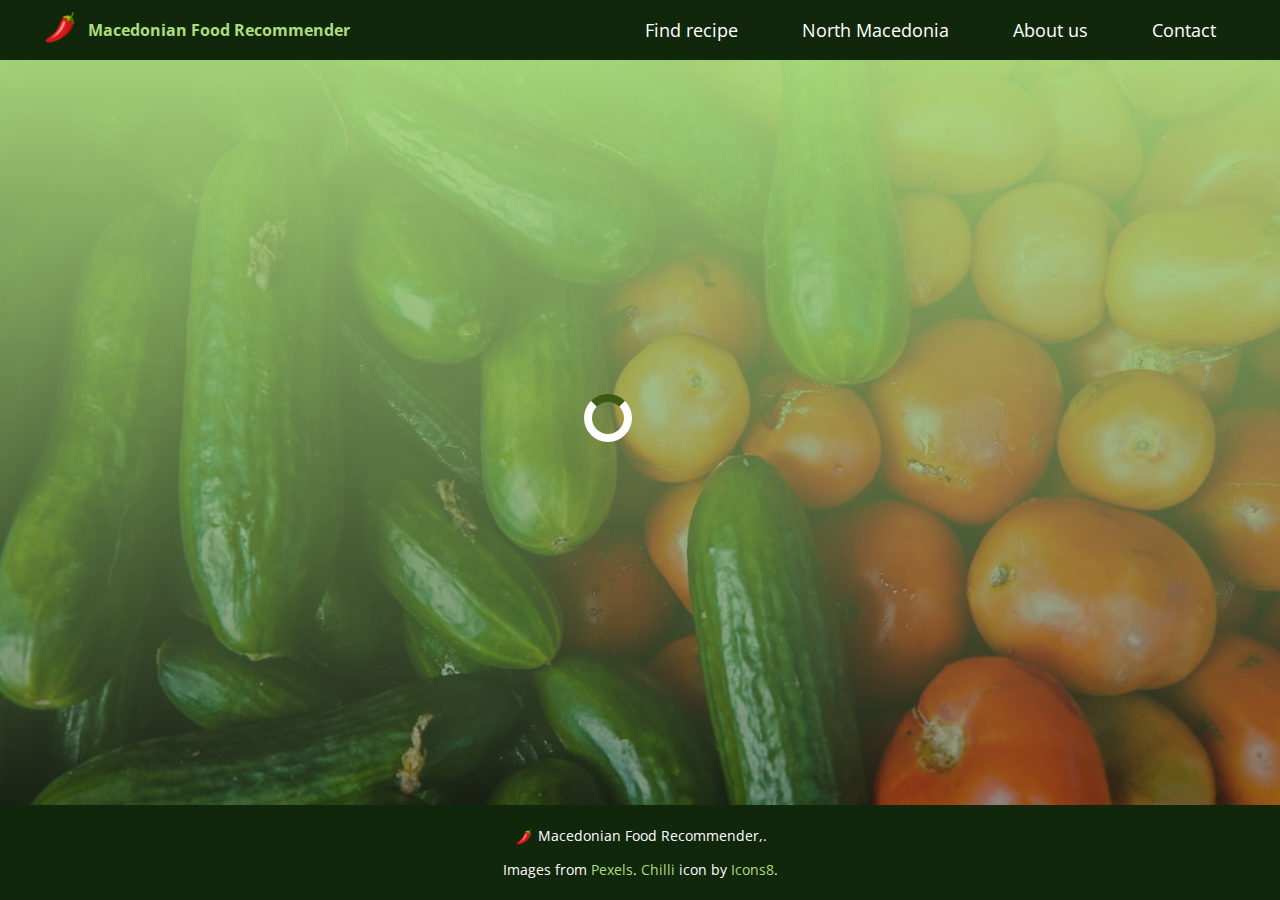
<file: index.html>
<!DOCTYPE html>
<html lang="en">
    <head>
        <!-- Sets the page's character encoding -->
        <meta charset="UTF-8">
        <!-- Sets viewport to 100% of the viewport width and zoom level to default (1.0) -->
        <meta name="viewport" content="width=device-width, initial-scale=1.0">
        <!-- The name of the author of the page (my name) -->
        <meta name="author" content="Kristina Todevska">
        <!-- Stylesheets -->
        <link rel="stylesheet" href="assets/css/normalize.css">
        <link rel="stylesheet" href="assets/css/style.css">
        <!-- Favicon -->
        <link rel="apple-touch-icon" sizes="76x76" href="assets/favicon/apple-touch-icon.png">
        <link rel="icon" type="image/png" sizes="32x32" href="assets/favicon/favicon-32x32.png">
        <link rel="icon" type="image/png" sizes="16x16" href="assets/favicon/favicon-16x16.png">
        <link rel="manifest" href="assets/favicon/site.webmanifest">
        <link rel="mask-icon" href="assets/favicon/safari-pinned-tab.svg" color="#addd7f">
        <link rel="shortcut icon" href="assets/favicon/favicon.ico">
        <meta name="msapplication-TileColor" content="#addd7f">
        <meta name="msapplication-config" content="assets/favicon/browserconfig.xml">
        <meta name="theme-color" content="#addd7f">    
        <!-- Scripts -->
        <script src="assets/js/index.js" type="module"></script>
        <!-- Link to Google fonts -->
        <link rel="preconnect" href="https://fonts.googleapis.com">
        <link rel="preconnect" href="https://fonts.gstatic.com" crossorigin>
        <link href="https://fonts.googleapis.com/css2?family=Open+Sans:ital,wght@0,400;0,700;1,400;1,700&display=swap" rel="stylesheet">
        <title>Macedonian Food Recommender | Recommending you what dishes and desserts to eat and what beverages to drink from North Macedonia</title>
    </head>
    <body id="startpage">
        <header>
            <!-- I nested the <img> elements in a <p> element as according to recommendations in lectures -->
            <!-- I didn't use the <picture> element here since there is no need to load different sizes of the image since it's very small -->
            <!-- The <h1> represents the main content and name of the site and there is only one per page -->
            <a href="index.html" title="Home" class="header">
                <p><img src="assets/img/logo.png" width="40" height="40" alt="Macedonian Food Recommender chilli icon logo"></p>
                <h1>Macedonian Food Recommender</h1>
            </a>
            <!-- The <nav> element is used for the links that represents the global navigation -->
            <nav id="main-menu">
                <ul>
                    <li><a href="pages/find-recipe.html" title="Find recipe">Find recipe</a></li>
                    <li><a href="pages/north-macedonia.html" title="About North Macedonia">North Macedonia</a></li>
                    <li><a href="pages/about.html" title="About us">About us</a></li>
                    <li><a href="pages/contact.html" title="Contact us">Contact</a></li>
                </ul>
            </nav>
        </header>
        <!-- I used the <main> element since this section represents the main content of the page -->
        <main>
            <!-- I used the generic <section> element to indicate that this is a "chapter" of the page -->
            <section id="recipes" class="show-random-recipe">
                <span class="spinner"></span>
            </section>
        </main>
        <!-- The <footer> element is placed within the body tag to apply to the whole page -->
        <footer id="footer">
            <p class="footer-logo"><img src="assets/img/logo.png" width="20" height="20" alt="Macedonian Food Recommender chilli icon logo"> Macedonian Food Recommender, <span id="current-year"></span>.</p>
            <p>Images from 
                <a target="_blank" href="https://www.pexels.com/">Pexels</a>. 
                <a target="_blank" href="https://icons8.com/icon/kQs5iqwxfvbp/hot-pepper">Chilli</a> icon by <a target="_blank" href="https://icons8.com">Icons8</a>.
            </p>
        </footer>
    </body>
</html>
</file>
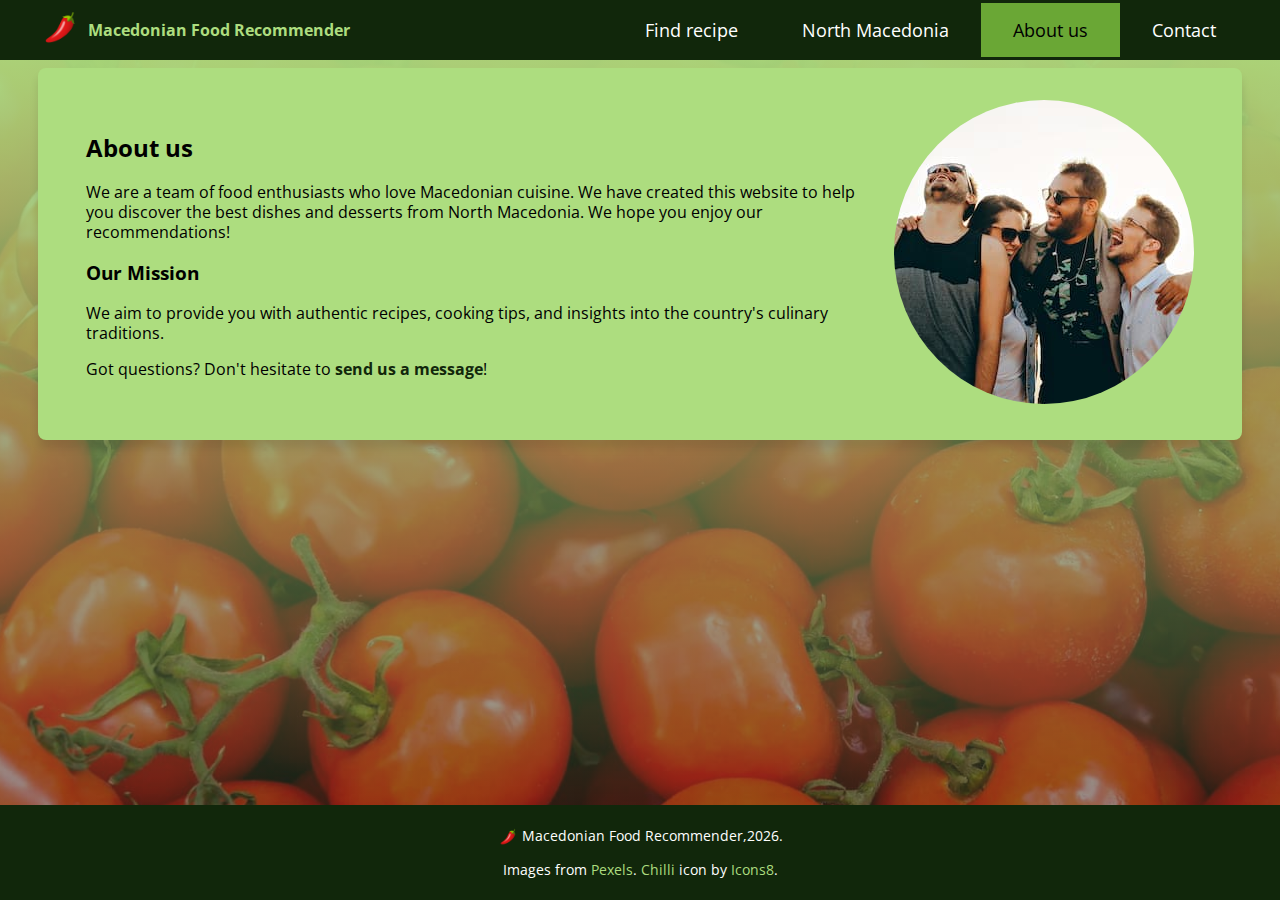
<file: pages/about.html>
<!DOCTYPE html>
<!-- The value of the lang attribute sets the page language to English -->
<html lang="en">
    <head>
        <!-- Set the character encoding to UTF-8 -->
        <meta charset="UTF-8">
        <!-- Sets viewport to 100% of the viewport width and zoom level to default (1.0) -->
        <meta name="viewport" content="width=device-width, initial-scale=1.0">
        <!-- The name of the author of the page (my name) -->
        <meta name="author" content="Kristina Todevska">
        <!-- Stylesheets -->
        <link rel="stylesheet" href="../assets/css/normalize.css">
        <link rel="stylesheet" href="../assets/css/style.css">
        <!-- Favicon -->
        <link rel="apple-touch-icon" sizes="76x76" href="../assets/favicon/apple-touch-icon.png">
        <link rel="icon" type="image/png" sizes="32x32" href="../assets/favicon/favicon-32x32.png">
        <link rel="icon" type="image/png" sizes="16x16" href="../assets/favicon/favicon-16x16.png">
        <link rel="manifest" href="../assets/favicon/site.webmanifest">
        <link rel="mask-icon" href="../assets/favicon/safari-pinned-tab.svg" color="#addd7f">
        <link rel="shortcut icon" href="../assets/favicon/favicon.ico">
        <meta name="msapplication-TileColor" content="#addd7f">
        <meta name="msapplication-config" content="../assets/favicon/browserconfig.xml">
        <meta name="theme-color" content="#addd7f">    
        <!-- Scripts -->
        <script src="../assets/js/index.js" type="module"></script>
        <!-- Link to Google fonts -->
        <link rel="preconnect" href="https://fonts.googleapis.com">
        <link rel="preconnect" href="https://fonts.gstatic.com" crossorigin>
        <link href="https://fonts.googleapis.com/css2?family=Open+Sans:ital,wght@0,400;0,700;1,400;1,700&display=swap" rel="stylesheet">
        <title>Macedonian Food Recommender | Recommending you what dishes and desserts to eat and what beverages to drink from North Macedonia</title>
    </head>
    <body id="about-us">
        <header>
            <!-- I nested the <img> elements in a <p> element as according to recommendations in lectures -->
            <!-- I didn't use the <picture> element here since there is no need to load different sizes of the image since it's very small -->
            <!-- The <h1> represents the main content and name of the site and there is only one per page -->
            <a href="../index.html" title="Home" class="header">
                <p><img src="../assets/img/logo.png" width="40" height="40" alt="Macedonian Food Recommender chilli icon logo"></p>
                <h1>Macedonian Food Recommender</h1>
            </a>
            <!-- The <nav> element is used for the links that represents the global navigation -->
            <nav id="main-menu">
                <ul>
                    <li><a href="find-recipe.html" title="Find recipe">Find recipe</a></li>
                    <li><a href="north-macedonia.html" title="About North Macedonia">North Macedonia</a></li>
                    <li><a href="about.html" title="About us" class="active">About us</a></li>
                    <li><a href="contact.html" title="Contact us">Contact</a></li>
                </ul>
            </nav>
        </header>
        <!-- I used the <main> element since this section represents the main content of the page -->
        <main>
            <!-- I used the generic <section> element to indicate that this is a "chapter" of the page -->
            <section class="aside">
                <article>
                    <h2>About us</h2>
                    <p>We are a team of food enthusiasts who love Macedonian cuisine. We have created this website to help you discover the best dishes and desserts from North Macedonia. We hope you enjoy our recommendations!</p>
                    <h3>Our Mission</h3>
                    <p>We aim to provide you with authentic recipes, cooking tips, and insights into the country's culinary traditions. </p>
                    <p>Got questions? Don't hesitate to <a href="contact.html" title="Contact us" class="bold">send us a message</a>!</p>
                </article>
                <aside>
                    <picture>
                        <source srcset="../assets/img/about-us_300x304.jpg" media="(min-width: 1200px)">
                        <img src="../assets/img/about-us_150x152.jpg" alt="Our team of four people smiling outside wearing sunglasses" width="150" height="152">
                    </picture>
                </aside>
            </section>
        </main>
        <!-- The <footer> element is placed within the body tag to apply to the whole page -->
        <footer id="footer">
            <p class="footer-logo"><img src="../assets/img/logo.png" width="20" height="20" alt="Macedonian Food Recommender chilli icon logo"> Macedonian Food Recommender, <span id="current-year"></span>.</p>
            <p>Images from 
                <a target="_blank" href="https://www.pexels.com/">Pexels</a>. 
                <a target="_blank" href="https://icons8.com/icon/kQs5iqwxfvbp/hot-pepper">Chilli</a> icon by <a target="_blank" href="https://icons8.com">Icons8</a>.
            </p>
        </footer>
    </body>
</html>
</file>
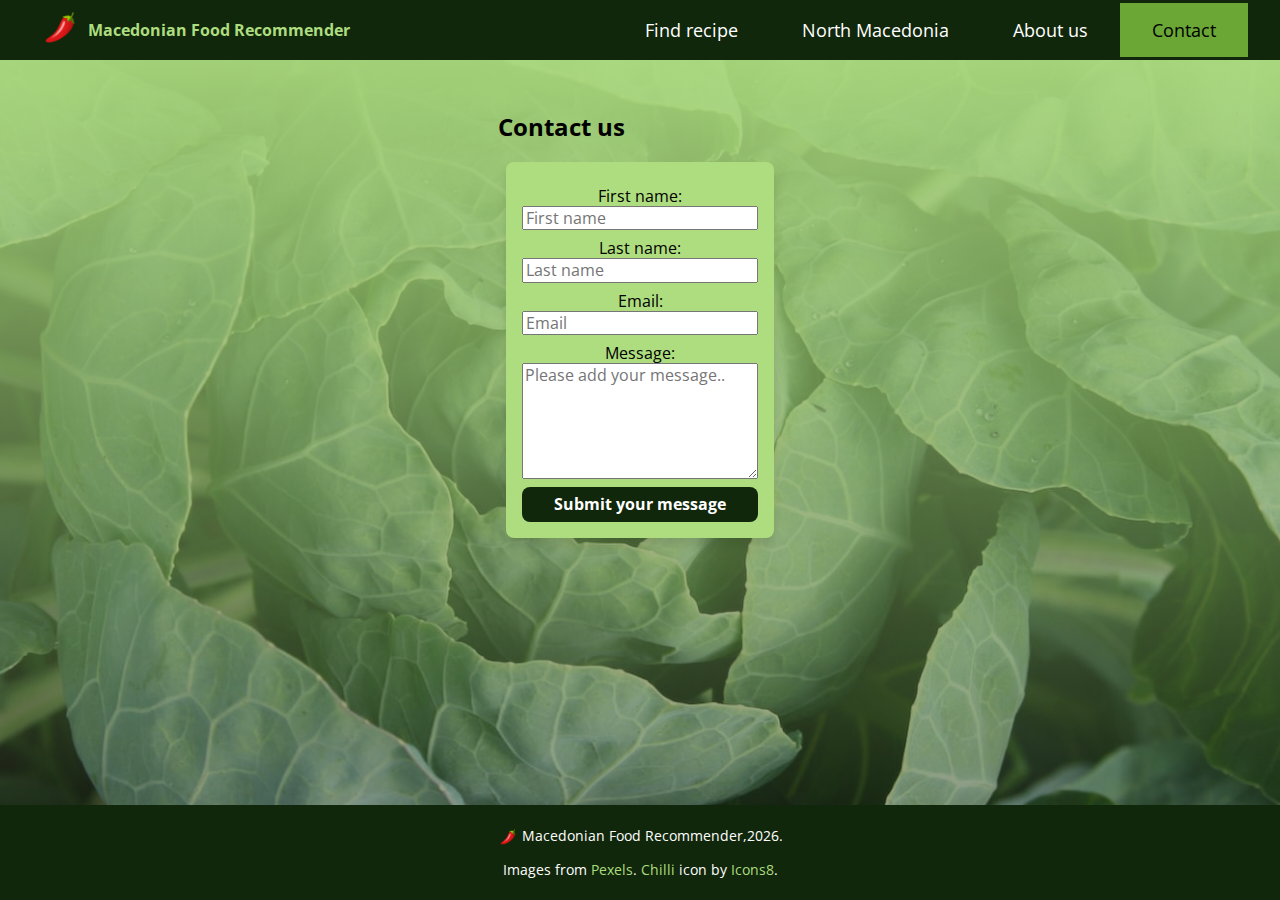
<file: pages/contact.html>
<!DOCTYPE html>
<!-- The value of the lang attribute sets the page language to English -->
<html lang="en">
    <head>
        <!-- Set the character encoding to UTF-8 -->
        <meta charset="UTF-8">
        <!-- Sets viewport to 100% of the viewport width and zoom level to default (1.0) -->
        <meta name="viewport" content="width=device-width, initial-scale=1.0">
        <!-- The name of the author of the page (my name) -->
        <meta name="author" content="Kristina Todevska">
        <!-- Stylesheets -->
        <link rel="stylesheet" href="../assets/css/normalize.css">
        <link rel="stylesheet" href="../assets/css/style.css">
        <!-- Favicon -->
        <link rel="apple-touch-icon" sizes="76x76" href="../assets/favicon/apple-touch-icon.png">
        <link rel="icon" type="image/png" sizes="32x32" href="../assets/favicon/favicon-32x32.png">
        <link rel="icon" type="image/png" sizes="16x16" href="../assets/favicon/favicon-16x16.png">
        <link rel="manifest" href="../assets/favicon/site.webmanifest">
        <link rel="mask-icon" href="../assets/favicon/safari-pinned-tab.svg" color="#addd7f">
        <link rel="shortcut icon" href="../assets/favicon/favicon.ico">
        <meta name="msapplication-TileColor" content="#addd7f">
        <meta name="msapplication-config" content="../assets/favicon/browserconfig.xml">
        <meta name="theme-color" content="#addd7f">    
        <!-- Scripts -->
        <script src="../assets/js/index.js" type="module"></script>
        <!-- Link to Google fonts -->
        <link rel="preconnect" href="https://fonts.googleapis.com">
        <link rel="preconnect" href="https://fonts.gstatic.com" crossorigin>
        <link href="https://fonts.googleapis.com/css2?family=Open+Sans:ital,wght@0,400;0,700;1,400;1,700&display=swap" rel="stylesheet">
        <title>Macedonian Food Recommender | Recommending you what dishes and desserts to eat and what beverages to drink from North Macedonia</title>
    </head>
    <body id="contact-us">
        <header>
            <!-- I nested the <img> elements in a <p> element as according to recommendations in lectures -->
            <!-- I didn't use the <picture> element here since there is no need to load different sizes of the image since it's very small -->
            <!-- The <h1> represents the main content and name of the site and there is only one per page -->
            <a href="../index.html" title="Home" class="header">
                <p><img src="../assets/img/logo.png" width="40" height="40" alt="Macedonian Food Recommender chilli icon logo"></p>
                <h1>Macedonian Food Recommender</h1>
            </a>
            <!-- The <nav> element is used for the links that represents the global navigation -->
            <nav id="main-menu">
                <ul>
                    <li><a href="find-recipe.html" title="Find recipe">Find recipe</a></li>
                    <li><a href="north-macedonia.html" title="About North Macedonia">North Macedonia</a></li>
                    <li><a href="about.html" title="About us">About us</a></li>
                    <li><a href="contact.html" title="Contact us" class="active">Contact</a></li>
                </ul>
            </nav>
        </header>
        <!-- I used the <main> element since this section represents the main content of the page -->
        <main>
        <!-- I used the generic <section> element to indicate that this is a "chapter" of the page -->
            <section>
                <h2>Contact us</h2>
                <form id="contact-form" action="mailto:kristina.todevska.1694@student.uu.se" method="post">
                    <label for="firstName">First name:</label>
                    <input type="text" id="firstName" name="firstName" placeholder="First name" required>
                    <label for="lastName">Last name:</label>
                    <input type="text" id="lastName" name="lastName" placeholder="Last name" required>
                    <label for="email">Email:</label>
                    <input type="email" id="email" name="email" placeholder="Email" required>
                    <label for="message">Message:</label>
                    <textarea id="message" name="message" rows="6" placeholder="Please add your message.." required></textarea>
                    <button type="submit">Submit your message</button>
                </form>
            </section>
        </main>
        <!-- The <footer> element is placed within the body tag to apply to the whole page -->
        <footer id="footer">
            <p class="footer-logo"><img src="../assets/img/logo.png" width="20" height="20" alt="Macedonian Food Recommender chilli icon logo"> Macedonian Food Recommender, <span id="current-year"></span>.</p>
            <p>Images from 
                <a target="_blank" href="https://www.pexels.com/">Pexels</a>. 
                <a target="_blank" href="https://icons8.com/icon/kQs5iqwxfvbp/hot-pepper">Chilli</a> icon by <a target="_blank" href="https://icons8.com">Icons8</a>.
            </p>
        </footer>
    </body>
</html>
</file>
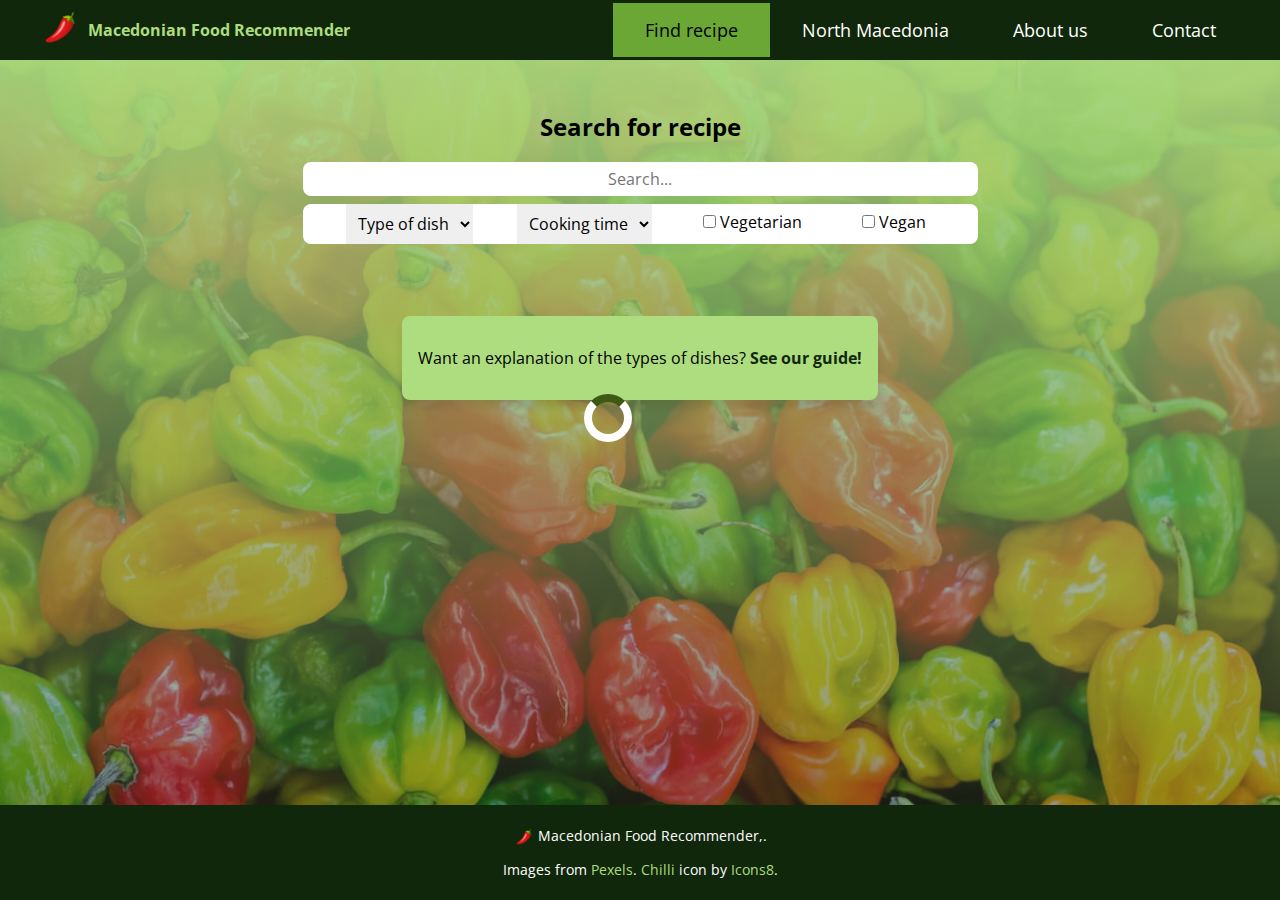
<file: pages/find-recipe.html>
<!DOCTYPE html>
<!-- The value of the lang attribute sets the page language to English -->
<html lang="en">
    <head>
        <!-- Set the character encoding to UTF-8 -->
        <meta charset="UTF-8">
        <!-- Sets viewport to 100% of the viewport width and zoom level to default (1.0) -->
        <meta name="viewport" content="width=device-width, initial-scale=1.0">
        <!-- The name of the author of the page (my name) -->
        <meta name="author" content="Kristina Todevska">
        <!-- Stylesheets -->
        <link rel="stylesheet" href="../assets/css/normalize.css">
        <link rel="stylesheet" href="../assets/css/style.css">
        <!-- Favicon -->
        <link rel="apple-touch-icon" sizes="76x76" href="../assets/favicon/apple-touch-icon.png">
        <link rel="icon" type="image/png" sizes="32x32" href="../assets/favicon/favicon-32x32.png">
        <link rel="icon" type="image/png" sizes="16x16" href="../assets/favicon/favicon-16x16.png">
        <link rel="manifest" href="../assets/favicon/site.webmanifest">
        <link rel="mask-icon" href="../assets/favicon/safari-pinned-tab.svg" color="#addd7f">
        <link rel="shortcut icon" href="../assets/favicon/favicon.ico">
        <meta name="msapplication-TileColor" content="#addd7f">
        <meta name="msapplication-config" content="../assets/favicon/browserconfig.xml">
        <meta name="theme-color" content="#addd7f">    
        <!-- Scripts -->
        <script src="../assets/js/index.js" type="module"></script>
        <!-- Link to Google fonts -->
        <link rel="preconnect" href="https://fonts.googleapis.com">
        <link rel="preconnect" href="https://fonts.gstatic.com" crossorigin>
        <link href="https://fonts.googleapis.com/css2?family=Open+Sans:ital,wght@0,400;0,700;1,400;1,700&display=swap" rel="stylesheet">
        <title>Macedonian Food Recommender | Recommending you what dishes and desserts to eat and what beverages to drink from North Macedonia</title>
    </head>
    <body id="find-recipe">
        <header>
            <!-- I nested the <img> elements in a <p> element as according to recommendations in lectures -->
            <!-- I didn't use the <picture> element here since there is no need to load different sizes of the image since it's very small -->
            <!-- The <h1> represents the main content and name of the site and there is only one per page -->
            <a href="../index.html" title="Home" class="header">
                <p><img src="../assets/img/logo.png" width="40" height="40" alt="Macedonian Food Recommender chilli icon logo"></p>
                <h1>Macedonian Food Recommender</h1>
            </a>
            <!-- The <nav> element is used for the links that represents the global navigation -->
            <nav id="main-menu">
                <ul>
                    <li><a href="find-recipe.html" title="Find recipe" class="active">Find recipe</a></li>
                    <li><a href="north-macedonia.html" title="About North Macedonia">North Macedonia</a></li>
                    <li><a href="about.html" title="About us">About us</a></li>
                    <li><a href="contact.html" title="Contact us">Contact</a></li>
                </ul>
            </nav>
        </header>
        <!-- I used the <main> element since this section represents the main content of the page -->
        <main>
        <!-- I used the generic <section> element to indicate that this is a "chapter" of the page -->
            <section>
                <h2>Search for recipe</h2>
                <form id="search-filters">
                    <input type="text" id="search" placeholder="Search...">
                    <div id="filters"> <!-- Div used here only for styling purposes -->
                        <select id="type-of-dish">
                            <option value="">Type of dish</option>
                        </select>
                        <select id="cooking-time">
                            <option value="">Cooking time</option>
                        </select>
                        <label>
                            <input type="checkbox" id="vegetarian"> Vegetarian
                        </label>
                        <label>
                            <input type="checkbox" id="vegan"> Vegan
                        </label>
                    </div>
                </form>
            </section>
            <section id="recipes" class="show-all-recipes">
                <span class="spinner"></span>
            </section>
            <aside class="text-section">
                <p>Want an explanation of the types of dishes? <a href="../pages/north-macedonia.html#types-of-dishes" title="See our guide to different types of North Macedonian dishes" class="bold">See our guide!</a></p>
            </aside>
        </main>
        <!-- The <footer> element is placed within the body tag to apply to the whole page -->
        <footer id="footer">
            <p class="footer-logo"><img src="../assets/img/logo.png" width="20" height="20" alt="Macedonian Food Recommender chilli icon logo"> Macedonian Food Recommender, <span id="current-year"></span>.</p>
            <p>Images from 
                <a target="_blank" href="https://www.pexels.com/">Pexels</a>. 
                <a target="_blank" href="https://icons8.com/icon/kQs5iqwxfvbp/hot-pepper">Chilli</a> icon by <a target="_blank" href="https://icons8.com">Icons8</a>.
            </p>
        </footer>
    </body>
</html>
</file>
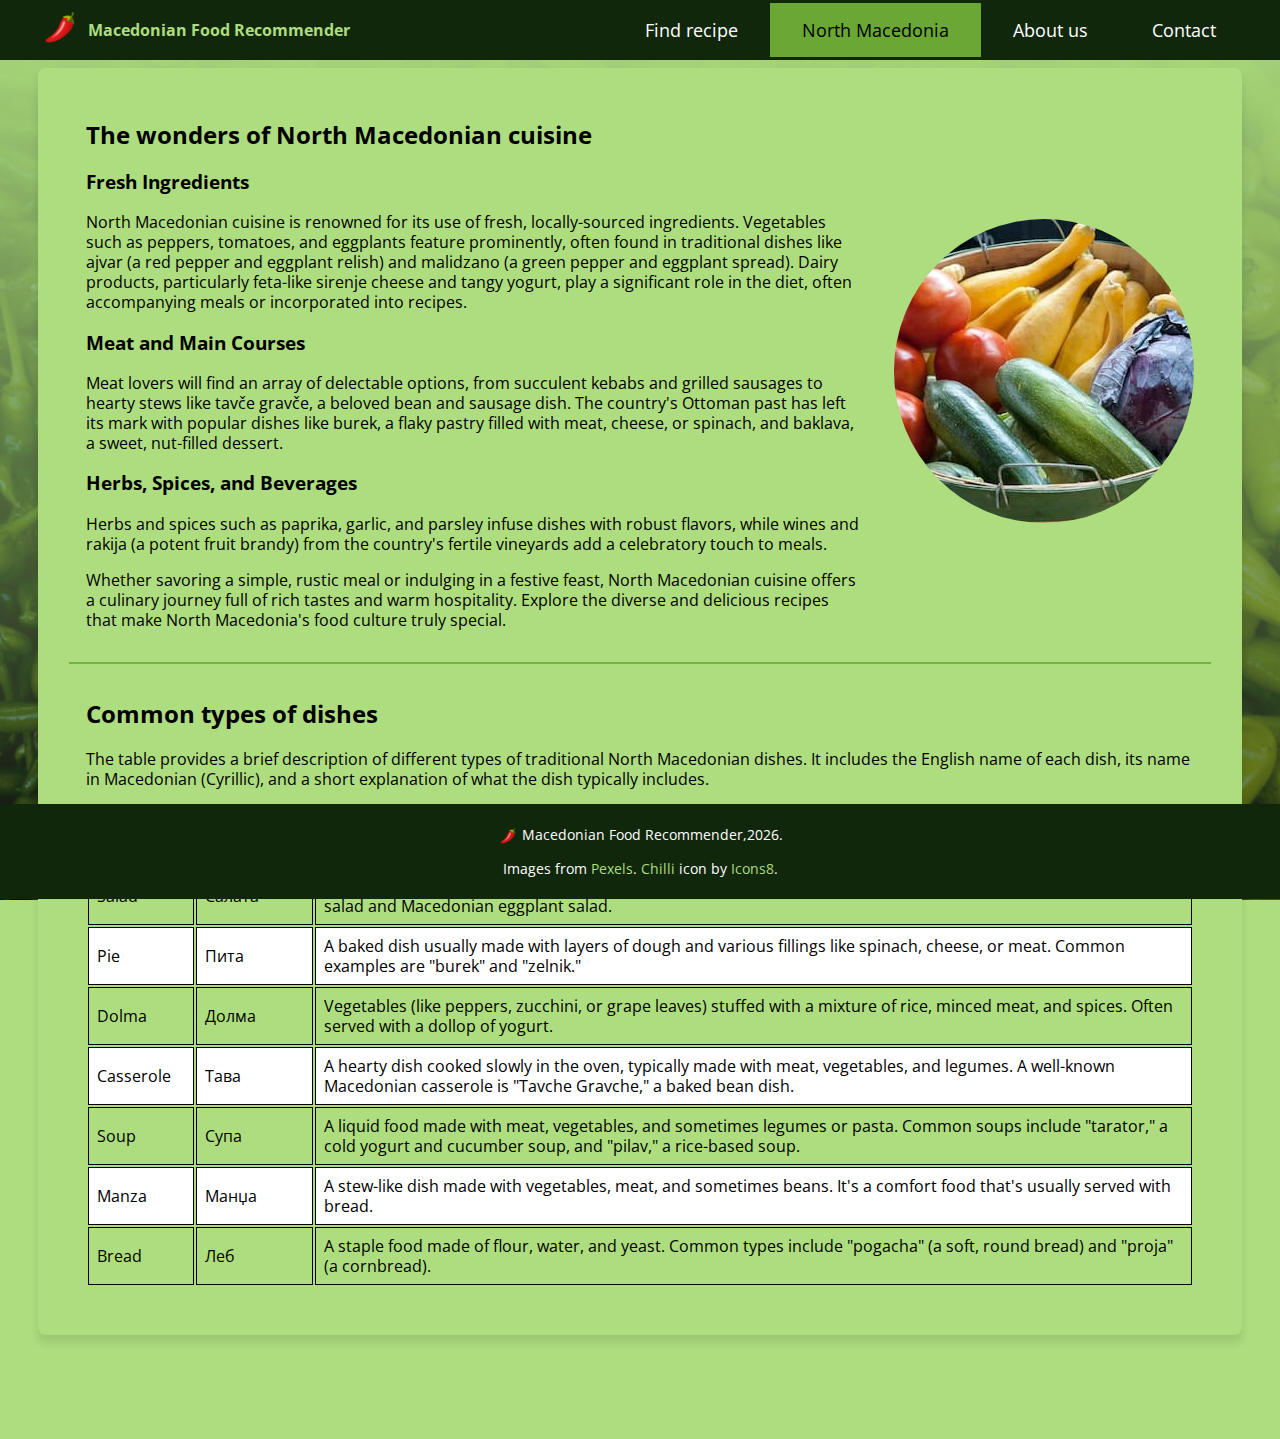
<file: pages/north-macedonia.html>
<!DOCTYPE html>
<!-- The value of the lang attribute sets the page language to English -->
<html lang="en">
    <head>
        <!-- Set the character encoding to UTF-8 -->
        <meta charset="UTF-8">
        <!-- Sets viewport to 100% of the viewport width and zoom level to default (1.0) -->
        <meta name="viewport" content="width=device-width, initial-scale=1.0">
        <!-- The name of the author of the page (my name) -->
        <meta name="author" content="Kristina Todevska">
        <!-- Stylesheets -->
        <link rel="stylesheet" href="../assets/css/normalize.css">
        <link rel="stylesheet" href="../assets/css/style.css">
        <!-- Favicon -->
        <link rel="apple-touch-icon" sizes="76x76" href="../assets/favicon/apple-touch-icon.png">
        <link rel="icon" type="image/png" sizes="32x32" href="../assets/favicon/favicon-32x32.png">
        <link rel="icon" type="image/png" sizes="16x16" href="../assets/favicon/favicon-16x16.png">
        <link rel="manifest" href="../assets/favicon/site.webmanifest">
        <link rel="mask-icon" href="../assets/favicon/safari-pinned-tab.svg" color="#addd7f">
        <link rel="shortcut icon" href="../assets/favicon/favicon.ico">
        <meta name="msapplication-TileColor" content="#addd7f">
        <meta name="msapplication-config" content="../assets/favicon/browserconfig.xml">
        <meta name="theme-color" content="#addd7f">    
        <!-- Scripts -->
        <script src="../assets/js/index.js" type="module"></script>
        <!-- Link to Google fonts -->
        <link rel="preconnect" href="https://fonts.googleapis.com">
        <link rel="preconnect" href="https://fonts.gstatic.com" crossorigin>
        <link href="https://fonts.googleapis.com/css2?family=Open+Sans:ital,wght@0,400;0,700;1,400;1,700&display=swap" rel="stylesheet">
        <title>Macedonian Food Recommender | Recommending you what dishes and desserts to eat and what beverages to drink from North Macedonia</title>
    </head>
    <body id="north-macedonia">
        <header>
            <!-- I nested the <img> elements in a <p> element as according to recommendations in lectures -->
            <!-- I didn't use the <picture> element here since there is no need to load different sizes of the image since it's very small -->
            <!-- The <h1> represents the main content and name of the site and there is only one per page -->
            <a href="../index.html" title="Home" class="header">
                <p><img src="../assets/img/logo.png" width="40" height="40" alt="Macedonian Food Recommender chilli icon logo"></p>
                <h1>Macedonian Food Recommender</h1>
            </a>
            <!-- The <nav> element is used for the links that represents the global navigation -->
            <nav id="main-menu">
                <ul>
                    <li><a href="find-recipe.html" title="Find recipe">Find recipe</a></li>
                    <li><a href="north-macedonia.html" title="About North Macedonia" class="active">North Macedonia</a></li>
                    <li><a href="about.html" title="About us">About us</a></li>
                    <li><a href="contact.html" title="Contact us">Contact</a></li>
                </ul>
            </nav>
        </header>
        <!-- I used the <main> element since this section represents the main content of the page -->
        <main>
            <!-- I used the generic <section> element to indicate that this is a "chapter" of the page -->
            <section class="aside">
                <article>
                    <h2>The wonders of North Macedonian cuisine</h2>
                    <h3>Fresh Ingredients</h3>
                    <p>North Macedonian cuisine is renowned for its use of fresh, locally-sourced ingredients. Vegetables such as peppers, tomatoes, and eggplants feature prominently, often found in traditional dishes like ajvar (a red pepper and eggplant relish) and malidzano (a green pepper and eggplant spread). Dairy products, particularly feta-like sirenje cheese and tangy yogurt, play a significant role in the diet, often accompanying meals or incorporated into recipes.</p>           
                    <h3>Meat and Main Courses</h3>
                    <p>Meat lovers will find an array of delectable options, from succulent kebabs and grilled sausages to hearty stews like tavče gravče, a beloved bean and sausage dish. The country's Ottoman past has left its mark with popular dishes like burek, a flaky pastry filled with meat, cheese, or spinach, and baklava, a sweet, nut-filled dessert.</p>
                    <h3>Herbs, Spices, and Beverages</h3>
                    <p>Herbs and spices such as paprika, garlic, and parsley infuse dishes with robust flavors, while wines and rakija (a potent fruit brandy) from the country's fertile vineyards add a celebratory touch to meals.</p>
                    <p>Whether savoring a simple, rustic meal or indulging in a festive feast, North Macedonian cuisine offers a culinary journey full of rich tastes and warm hospitality. Explore the diverse and delicious recipes that make North Macedonia's food culture truly special.</p>    
                </article>
                <aside>
                    <picture>
                        <source srcset="../assets/img/about-macedonian-food_300x304.jpg" media="(min-width: 1200px)">
                        <img src="../assets/img/about-macedonian-food_150x152.jpg" alt="Our team of four people smiling outside wearing sunglasses" width="150" height="152">
                    </picture>
                </aside>
            </section>
            <hr>
            <section class="text-section" id="types-of-dishes">
                <article>
                    <h2>Common types of dishes</h2>
                    <p>The table provides a brief description of different types of traditional North Macedonian dishes. It includes the English name of each dish, its name in Macedonian (Cyrillic), and a short explanation of what the dish typically includes.</p>
                    <table>       
                        <thead>
                            <tr>
                                <th>Type of Dish</th>
                                <th>Name in Cyrillic</th>
                                <th>Explanation</th>
                            </tr>
                        </thead>
                        <tbody>
                            <tr>
                                <td>Salad</td>
                                <td>Салата</td>
                                <td>A mix of fresh vegetables, sometimes with added cheese, olives, or dressing. Popular salads include Shopska salad and Macedonian eggplant salad.</td>
                            </tr>
                            <tr>
                                <td>Pie</td>
                                <td>Пита</td>
                                <td>A baked dish usually made with layers of dough and various fillings like spinach, cheese, or meat. Common examples are "burek" and "zelnik."</td>
                            </tr>
                            <tr>
                                <td>Dolma</td>
                                <td>Долма</td>
                                <td>Vegetables (like peppers, zucchini, or grape leaves) stuffed with a mixture of rice, minced meat, and spices. Often served with a dollop of yogurt.</td>
                            </tr>
                            <tr>
                                <td>Casserole</td>
                                <td>Тава</td>
                                <td>A hearty dish cooked slowly in the oven, typically made with meat, vegetables, and legumes. A well-known Macedonian casserole is "Tavche Gravche," a baked bean dish.</td>
                            </tr>
                            <tr>
                                <td>Soup</td>
                                <td>Супа</td>
                                <td>A liquid food made with meat, vegetables, and sometimes legumes or pasta. Common soups include "tarator," a cold yogurt and cucumber soup, and "pilav," a rice-based soup.</td>
                            </tr>
                            <tr>
                                <td>Manza</td>
                                <td>Манџа</td>
                                <td>A stew-like dish made with vegetables, meat, and sometimes beans. It's a comfort food that's usually served with bread.</td>
                            </tr>
                            <tr>
                                <td>Bread</td>
                                <td>Леб</td>
                                <td>A staple food made of flour, water, and yeast. Common types include "pogacha" (a soft, round bread) and "proja" (a cornbread).</td>
                            </tr>
                        </tbody>
                    </table>
                </article>
            </section>
        </main>
        <!-- The <footer> element is placed within the body tag to apply to the whole page -->
        <footer id="footer">
            <p class="footer-logo"><img src="../assets/img/logo.png" width="20" height="20" alt="Macedonian Food Recommender chilli icon logo"> Macedonian Food Recommender, <span id="current-year"></span>.</p>
            <p>Images from 
                <a target="_blank" href="https://www.pexels.com/">Pexels</a>. 
                <a target="_blank" href="https://icons8.com/icon/kQs5iqwxfvbp/hot-pepper">Chilli</a> icon by <a target="_blank" href="https://icons8.com">Icons8</a>.
            </p>
        </footer>
    </body>
</html>
</file>
<file: assets/css/style.css>
/* Kristina Todevska */
/* Uppgift 5 Projekt */
/* 2024-08-09 */

/* VARIABLES ========================================================================== */
:root {
    /* Colors */
    --green-dark: #11270B;
    --green-moss: #3C5A14;
    --green-kelly: #71B340;
    --green-avocado: #6AA735;
    --green-pistachio: #ADDD7F;

    /* Sizes */
    --size-4: 4px;
    --size-8: 8px;
    --size-16: 16px;
    --size-32: 32px;
}

/* BASE ========================================================================== */
html {
    /* This makes it so that 1rem will be rendered as 10px */
    font-size: 62.5%;
}

body {
    /* Open Sans is loaded from Google Fonts */
    /* I did not host it myself since it's better for pagespeed to use it directly from Google Fonts and the probability of Google Fonts not being available is very low */
    font-family: 'Open Sans', 'Segoe UI', Tahoma, sans-serif;
    background: var(--green-pistachio);
    color: black;;
    font-size: 1.6rem;
    line-height: 1.25;
    display: flex;
    min-height: 100vh;
    flex-direction: column;
    justify-content: flex-start;
    height: 100vh;
    background-position: center center;
    background-repeat: no-repeat;
    background-size: cover;
    background-attachment: fixed;
    box-sizing: border-box;
    overflow-x: hidden;
}

#startpage {
    background-image:
    linear-gradient(to top,rgba(11,11,12,0.43) 0%, var(--green-pistachio) 100%), 
        url(../img/startpage.jpg);
}

#find-recipe {
    background-image:
    linear-gradient(to top,rgba(11,11,12,0.43) 0%, var(--green-pistachio) 100%), 
        url(../img/find-recipe.jpg);
}

#about-us {
    background-image:
    linear-gradient(to top,rgba(11,11,12,0.43) 0%, var(--green-pistachio) 100%), 
        url(../img/about-us.jpg);
}

#north-macedonia {
    background-image:
    linear-gradient(to top,rgba(11,11,12,0.43) 0%, var(--green-pistachio) 100%), 
        url(../img/north-macedonia.jpg);
}

#contact-us {
    background-image:
    linear-gradient(to top,rgba(11,11,12,0.43) 0%, var(--green-pistachio) 100%), 
        url(../img/contact-us.jpg);
}

p {
    font-size: 1.6rem;
}

a {
    color: var(--green-dark);
    text-decoration: none;
}

a:hover,
a:active,
a:focus {
    text-decoration: underline;
}

.bold {
    font-weight: bold;
}

hr {
    border: 1px solid var(--green-kelly);
    margin: var(--size-16) 0;
    overflow-x: hidden;
    width: 100%;
}

/* HEADER ========================================================================== */
header {
    display: flex;
    align-items: center;
    flex-direction: column;
    padding: 0 var(--size-8);
    background-color: var(--green-dark);
    text-align: center;
}

header a.header {
    display: flex;
    flex-direction: column;
}

header img {
    display: inline-block;
    width: 40px;
    height: 40px;
    padding: var(--size-8);
}

header p {
    margin: 0;
}

header h1 {
    display: inline-block;
    font-size: 1.6rem;
    font-weight: 700;
    margin: 0;
    color: var(--green-pistachio);
    margin-bottom: var(--size-16);
}

/* MAIN MENU ========================================================================== */
#main-menu {
    background-color: var(--green-dark);
}

#main-menu ul {
    list-style: none;
    margin: 0;
    padding: 0;
    display: flex;
    justify-content: center;
}

#main-menu li {
    margin: 0;
}

#main-menu a {
    display: inline-block;
    color: white;
    text-decoration: none;
    font-size: 1.4rem;
    padding: var(--size-16) var(--size-8);
    transition: background-color 0.25s ease-in-out;
}

#main-menu a:hover,
#main-menu .active {
    background-color: var(--green-avocado);
    color: black;
}

/* MAIN ========================================================================== */
main {
    padding: var(--size-32);
    max-width: 100%;
    margin: 0 auto;
    display: flex;
    flex-direction: column;
    justify-content: center;
    align-items: center;
}

/* RECIPES SPECIFIC ========================================================================== */
#startpage h2 {
    font-size: 2.6rem;
    font-weight: 700;
    text-align: center;
}

#recipes {
    display: flex;
    flex-wrap: wrap;
    margin: var(--size-32) 0;
    justify-content: space-between;
    word-wrap: break-word;
}

#startpage #recipes  {
    justify-content: center;
    align-items: center;
    flex-direction: column;
    max-width: 600px;
}

.show-random-recipe {
    margin-top: auto;
    justify-content: center;
}

.show-random-recipe .recipe {
    width: auto;
}

.recipe {
    width: 100%;
    display: flex;
    flex-direction: column;
    background-color: var(--green-pistachio);
    margin: var(--size-8);
    padding: var(--size-16);
    box-shadow: 0 var(--size-8) var(--size-8) rgba(0, 0, 0, 0.1);
    border-radius: var(--size-8);
    text-align: center;
}

.recipe h3 {
    margin-top: 0;
}

.recipe p {
    margin: 0;
}

.recipe p:last-of-type {
    margin-bottom: var(--size-16);
}

/* Recipe links */
.recipe a {
    color: var(--green-dark);
}

.recipe a:after {
    content: ">"; /* This is the arrow that appears after the link */
    position: relative;
    display: inline-block;
    -webkit-transform: scale(0.5, 1);
    -moz-transform: scale(0.5, 1);
    -o-transform: scale(0.5, 1);
    -ms-transform: scale(0.5, 1);
    transform: scale(0.5, 1);
    margin-left: var(--size-8);
}

/* Recipe footer */
.recipe footer {
    margin-top: auto;
}

.button-recipe {
    display: block;
    background-color: var(--green-dark);
    padding: var(--size-8) var(--size-32);
    border: none;
    border-radius: var(--size-8);
    cursor: pointer;
    font-weight: bold;
    transition: background-color 0.25s ease-in-out;
}

a.button-recipe {
    color: white;
    text-decoration: none;
}

.button-recipe:hover {
    background-color: var(--green-avocado);
}

a.button-recipe:hover {
    color: black;
}

/* SEARCH AND FILTER ========================================================================== */
#find-recipe h2 {
    text-align: center;
}

#find-recipe .text-section {
    text-align: center;
    background-color: var(--green-pistachio);
    margin: var(--size-8);
    padding: var(--size-16);
    box-shadow: 0 var(--size-8) var(--size-8) rgba(0, 0, 0, 0.1);
    border-radius: var(--size-8);
}

#search-filters {
    display: flex;
    justify-content: space-between;
    flex-wrap: wrap;
}

#search {
    width: 100%;
    padding: var(--size-8);
    margin-bottom: var(--size-8);
    border: none;
    border-radius: var(--size-8);
    text-align: center;
}

#filters {
    display: flex;
    flex-wrap: wrap;
    justify-content: space-evenly;
    width: 100%;
    background: white;
    border-radius: var(--size-8);
}

#filters > * {
    padding: var(--size-8);
    cursor: pointer;
}

#filters select {
    border: none;
}

/* FOOTER ========================================================================== */
footer#footer {
    margin-top: auto;
    text-align: center;
    padding: var(--size-8) 0;
    background-color: var(--green-dark);
    color: white;
    position: sticky;
    width: 100%;
    bottom: 0;
}

footer#footer p {
    font-size: 1.4rem;
}

footer#footer .footer-logo {
    display: flex;
    justify-content: center;
}

footer#footer .footer-logo img {
    width: 20px;
    height: 20px;
    margin-right: var(--size-4);
}

footer#footer a {
    color: var(--green-pistachio);
}

/* FORM ========================================================================== */
#contact-form {
    display: flex;
    flex-direction: column;
    background-color: var(--green-pistachio);
    margin: var(--size-8);
    padding: var(--size-16);
    box-shadow: 0 var(--size-8) var(--size-8) rgba(0, 0, 0, 0.1);
    border-radius: var(--size-8);
    text-align: center;
}

#contact-form label,
#contact-form button {
    margin-top: var(--size-8);
}

#contact-form button {
    display: block;
    background-color: var(--green-dark);
    color: white;
    padding: var(--size-8) var(--size-32);
    border: none;
    border-radius: var(--size-8);
    cursor: pointer;
    font-weight: bold;
    transition: background-color 0.25s ease-in-out;
}

#contact-form button:hover {
    background-color: var(--green-avocado);
    color: black;
}


/* ABOUT US AND NORTH MACEDONIA ========================================================================== */
#about-us main,
#north-macedonia main {
    display: flex;
    flex-direction: column;
    justify-content: center;
    background-color: var(--green-pistachio);
    margin: var(--size-8) auto;
    /* padding: var(--size-16); */
    box-shadow: 0 var(--size-8) var(--size-8) rgba(0, 0, 0, 0.1);
    border-radius: var(--size-8);
}

.aside {
    display: flex;
    flex-direction: column;
    align-items: center;
}

.aside img,
.aside article {
    padding: 0 var(--size-16);
}

.aside img {
    width: 150px;
    height: 152px;
    border-radius: 50%;
}

.text-section {
    padding: 0 var(--size-16);
}

table {
    margin-bottom: var(--size-16);
    font-size: 1.4rem;
}

table,
tbody,
thead {
    overflow-x: hidden;
}

table th, td {
    border: 1px solid black;
}

table tr:nth-child(even){
    background-color: white;
}

table th {
    padding-top: var(--size-16);
    padding-bottom: var(--size-16);
    text-align: left;
    background-color: var(--green-dark);
    color: white;
}

/* SPINNER ========================================================================== */
.spinner {
    width: var(--size-32);
    height: var(--size-32);
    border: var(--size-8) solid white;
    border-top: var(--size-8) solid var(--green-moss);
    border-radius: 50%;
    margin: 0;
    position: absolute;
    top: calc(50% - var(--size-32)); /* This is to center the spinner vertically based on the spinner's height */
    left: calc(50% - var(--size-32)); /* This is to center the spinner horizontally based on the spinner's width */
    -ms-transform: translate(-50%, -50%);
    transform: translate(-50%, -50%);
    animation: spin 2s linear infinite;
}

@keyframes spin {
    0% { transform: rotate(0deg); }
    100% { transform: rotate(360deg); }
}

/* MEDIA QUERIES ========================================================================== */
/* Media queries for the width of main, the pixel values are inspired by the container widths used in the framework Bootstrap */
/* Read more: https://getbootstrap.com/docs/5.0/layout/containers/ */
@media (min-width: 576px) {
    main {
        max-width: 540px;
    }
}

@media (min-width: 768px) {
    main {
        max-width: 720px;
    }

    #startpage h2 {
        font-size: 3rem;
    }

    #main-menu a {
        font-size: 1.6rem;
    }

    .recipe {
        width: 304px;
    }

    table th, td {
        padding: var(--size-8);
    }
}

@media (min-width: 992px) {
    main {
        max-width: 960px;
    }

    .recipe {
        width: 416px;
    }
}

@media (min-width: 1200px) {
    main {
        max-width: 1140px;
    }
    header {
        flex-direction: row;
        padding: 0 var(--size-32);
    }

    header a.header {
        flex-direction: row;
        align-items: center;
    }

    header h1 {
        margin-bottom: 0;
    }

    #main-menu {
        margin-left: auto;
    }

    #main-menu a {
        font-size: 1.8rem;
        padding: var(--size-16) var(--size-32);
    }

    #startpage h2 {
        font-size: 4.6rem;
    }

    #recipes {
        justify-content: left;
    }

    .recipe {
        width: 331px;
    }

    .aside {
        flex-direction: row;
    }

    .aside img {
        width: 300px;
        height: 304px;
    }

    table {
        font-size: 1.6rem;
    }
}

@media (min-width: 1400px) {
    main {
        max-width: 1320px;
    }

    .recipe {
        width: 392px;
    }
}
</file>
